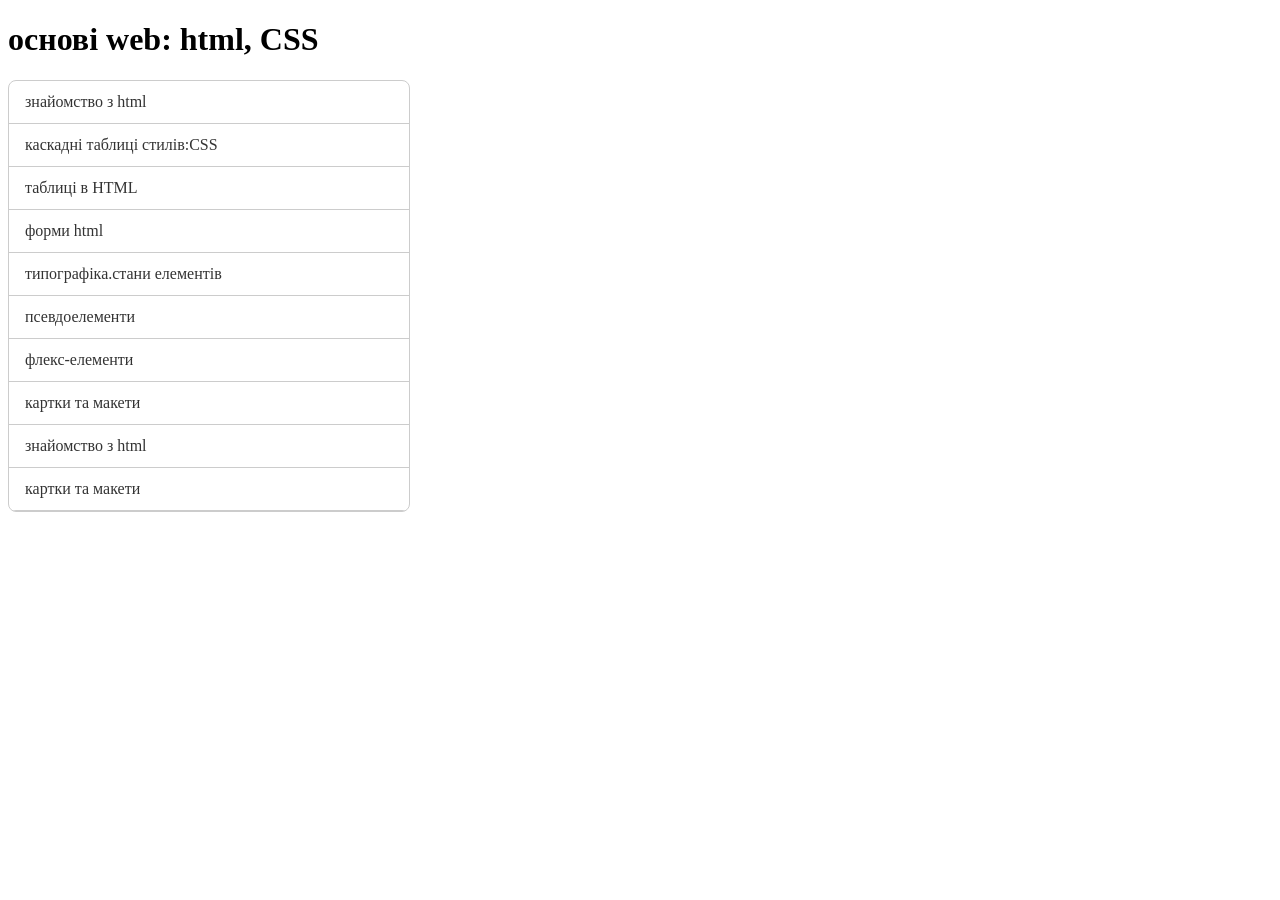
<file: index.html>
<!DOCTYPE html>
<html lang="en">
<head>
    <meta charset="UTF-8">
    <meta name="viewport" content="width=device-width, initial-scale=1.0">
    <title>web core</title>
    <style>
        .a-container{
    border: 1px solid #ccc;
    border-radius: 8px;
    overflow: hidden;
    width: 400px;
        }
        .a-container a {
            display: block;
    padding: 12px 16px;
    color: #333;
    text-decoration: none;
    border-bottom: 1px solid #ccc;
        }
        .a-container a:hover {
    background: #d9dbdd;
        }
    </style>
</head>
<body>
    <h1>основі web: html, CSS</h1>
    <div class="a-container">
    <a href="intro.html">знайомство з html</a>
    <a href="css.html">каскадні таблиці стилів:CSS</a>
    <a href="tables.html">таблиці в HTML</a>
    <a href="forms.html">форми html</a>
    <a href="typo.html">типографіка.стани елементів</a>      
    <a href="battery.html">псевдоелементи</a>
    <a href="flex.html">флекс-елементи</a>
    <a href="cards.html">картки та макети</a>
    <a href="intro.html" class="active">знайомство з html</a>
    <a href="cards.html" class="disabled">картки та макети</a>
</div>
</body>
</html>
</file>
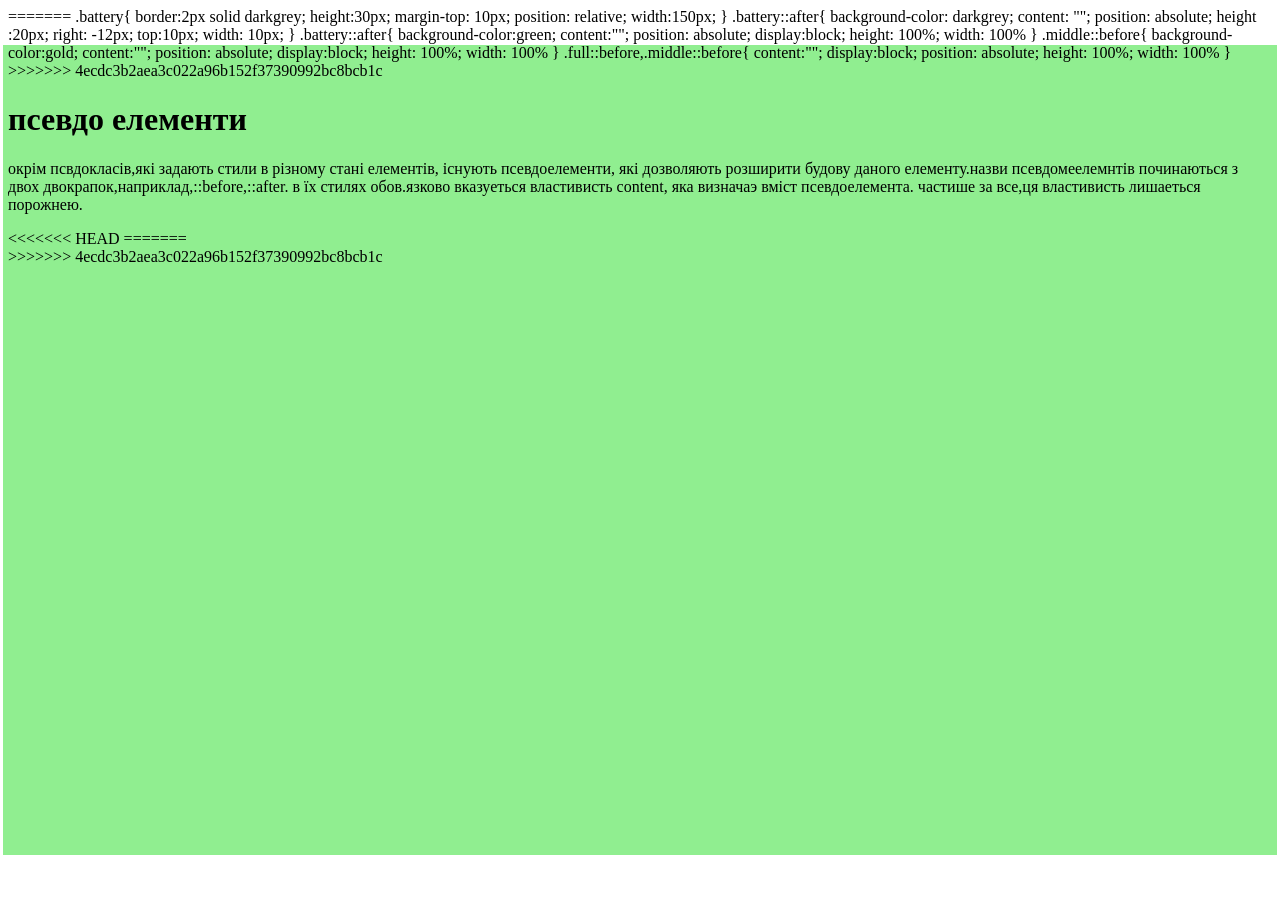
<file: battery.html>
<!DOCTYPE html>
<html lang="en">
<head>
    <meta charset="UTF-8">
    <meta name="viewport" content="width=device-width, initial-scale=1.0">
    <title>pseudo elements</title>
    <style>
<<<<<<< HEAD

  .battery {
    border: 2px solid darkgrey;
    width: 150px;
    height: 30px;
    margin-bottom: 10px;
    position: relative;
  }
  
  .battery::after {
    content: "";
    position: absolute;
    right: -8px;
    top: 8px;
    width: 6px;
    height: 14px;
    background: darkgrey;
  }
  .full::before, .middle::before, .low::before {
    content: "";
    display: block;
    height: 90%;
    left: 3px;
    position: absolute;
    top: 5%;
    z-index: -1;
  }
  .full::before {
    background-color: lightgreen;
    width: calc(100% - 6px);
  }
  .middle::before {
    background-color: gold;
    width: 50%;
  }
  .low::before {
    background-color: red;
    width: 25%;
  }
</style>

<div class="battery full"></div>
<div class="battery middle"></div>
<div class="battery low"></div>

=======
        .battery{
            border:2px solid darkgrey;
            height:30px;
            margin-top: 10px;
            position: relative;
            width:150px;
        }
        .battery::after{
            background-color: darkgrey;
            content: "";
            position: absolute;
            height :20px;
            right: -12px;
            top:10px;
            width: 10px;
        }
        .battery::after{
            background-color:green;
            content:"";
            position: absolute;
            display:block;
            height: 100%;
            width: 100%
        }
     .middle::before{
        background-color:gold;
        content:"";
        position: absolute;
        display:block;
        height: 100%;
        width: 100%
     }
     .full::before,.middle::before{
        content:"";
        display:block;
        position: absolute;
        height: 100%;
        width: 100%
     }
    
        
            
        

    </style>
>>>>>>> 4ecdc3b2aea3c022a96b152f37390992bc8bcb1c
</head>
<body>
    <h1>псевдо елементи</h1>
    <p>
        окрім псвдокласів,які задають стили в різному стані елементів,
        існують псевдоелементи, які дозволяють розширити будову даного
        елементу.назви псевдомеелемнтів починаються з двох двокрапок,наприклад,::before,::after. в їх стилях обов.язково
         вказуеться властивисть content, яка визначаэ вміст псевдоелемента. 
         частише за все,ця властивисть лишаеться порожнею.
    </p>
<<<<<<< HEAD
    
=======
    <div class="battery full"></div>
    <div class="middle:before"></div>
>>>>>>> 4ecdc3b2aea3c022a96b152f37390992bc8bcb1c
</body>
</html>
</file>
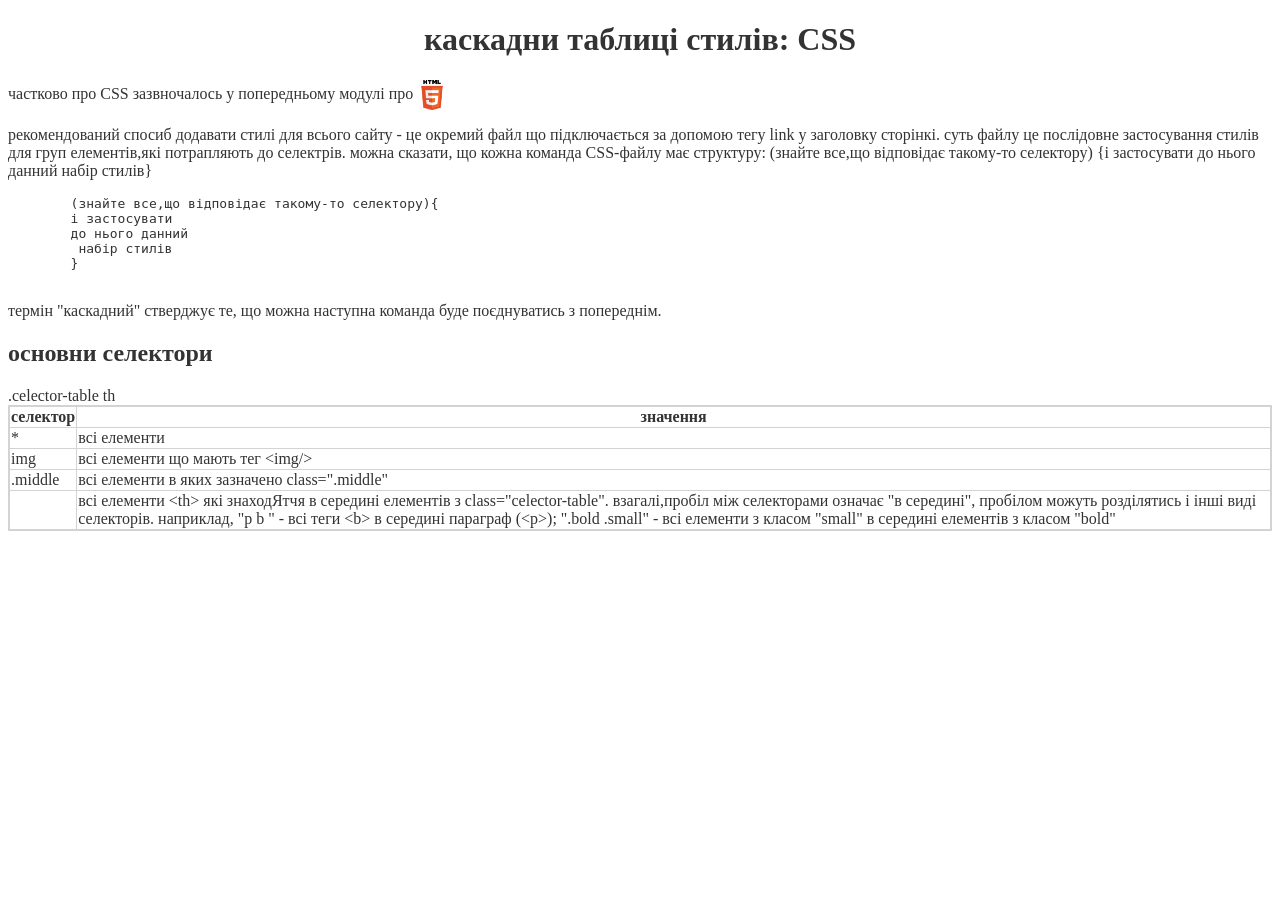
<file: css.html>
<!DOCTYPE html>
<html lang="en">
<head>
    <meta charset="UTF-8">
    <meta name="viewport" content="width=device-width, initial-scale=1.0">
    <title>CSS</title>
    <link rel="stylesheet" href="css.css"/>
</head>
<body>
    <h1> каскадни таблиці стилів: CSS</h1>
    <P>
        частково про CSS зазвночалось у 
        попередньому модулі про
        <a href="intro.html"></a>
            <img class="middle" src="images.png">
        </a>
    </P>
    <p>
        рекомендований спосиб додавати стилі для всього сайту -
        це окремий файл що підключається за допомою тегу link 
        у заголовку сторінкі. суть файлу це послідовне застосування 
        стилів для груп елементів,які потрапляють до селектрів. 
        можна сказати, що кожна команда CSS-файлу має структуру:
        (знайте все,що відповідає такому-то селектору) {і застосувати
        до нього данний набір стилів}
    </p>
    <pre>
        (знайте все,що відповідає такому-то селектору){
        і застосувати
        до нього данний
         набір стилів
        }
    </pre>
    <p>
        термін "каскадний" стверджує те, що можна наступна команда
        буде поєднуватись з попереднім. 
    </p>
    <h2>основни селектори</h2>
    <p>
        <table class="celector-table">
            <thead>
                <tr> <th>селектор</th> <th>значення</th></tr>
            </thead>
        <tbody>
            <tr>
                 <td>*</td> <td>всі елементи
                 </td> 

            <tr> <td>img</td> <td>всі елементи що мають тег &lt;img/&gt;</td> 
            </tr>
            <tr> <td>.middle</td> <td>всі елементи в яких зазначено class=".middle"</td> 
            </tr>
            <tr>.celector-table th<td><td>всі елементи &lt;th&gt; які знаходЯтчя
                в середині елементів з class="celector-table". 
            взагалі,пробіл між селекторами означає "в середині",
            пробілом можуть розділятись і інші виді селекторів. 
            наприклад, "p b " - всі теги &lt;b&gt; в середині
            параграф (&lt;p&gt;);
            ".bold .small" - всі елементи з класом "small"
            в середині елементів з класом "bold"
            </td>
        </tbody>
        </table>
    </p>
</body>
</html>
</file>
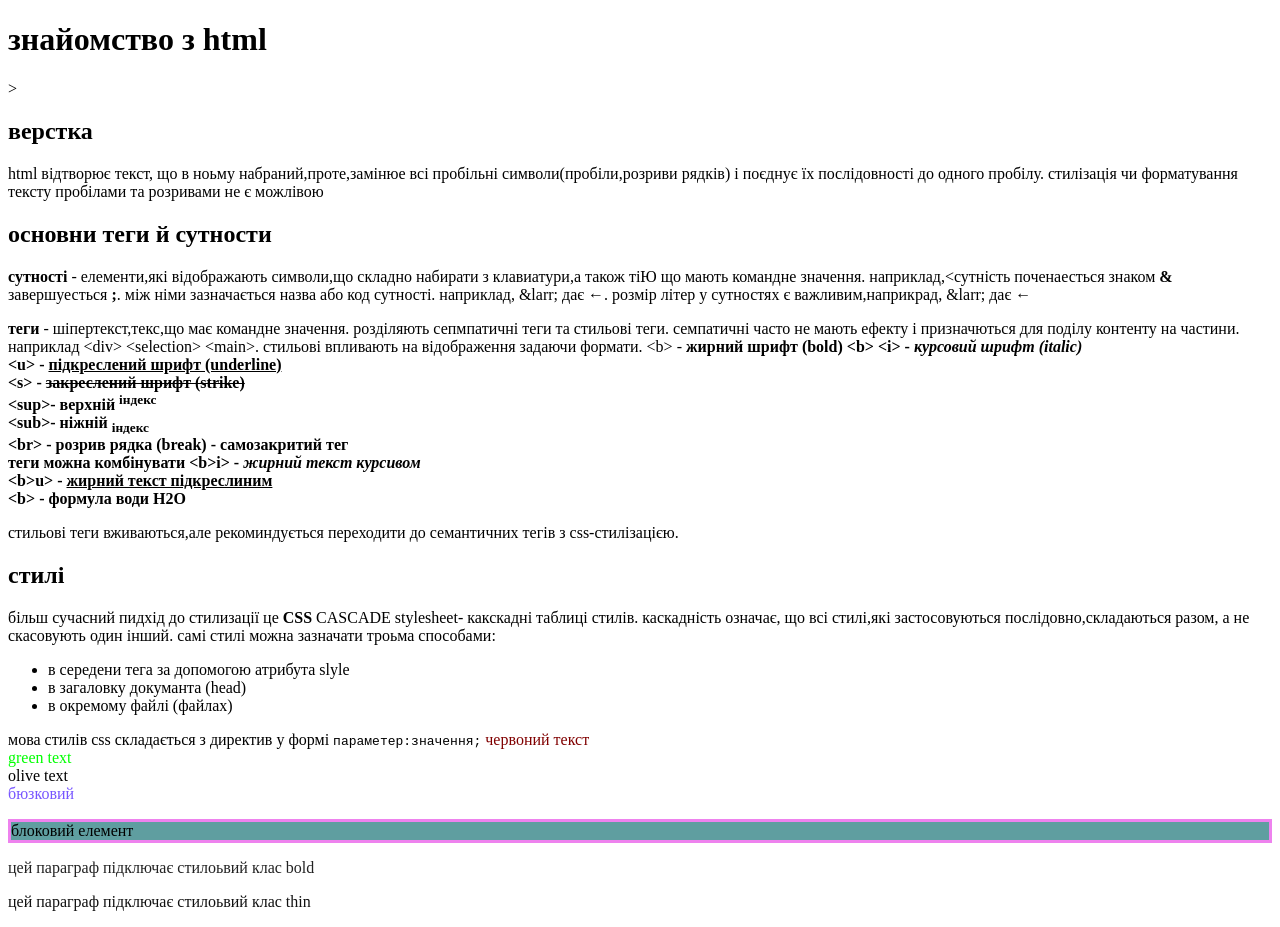
<file: intro.html>
<!DOCTYPE html>
<html lang="en">
<head>
    <meta charset="UTF-8">
    <meta name="viewport" content="width=device-width, initial-scale=1.0">
    <title>intro</title>
    <style>
        .bold{
            color:#222;
            font-weight: 400;
        }
        .thin{
            color:#111
        }
    </style>
</head>
<body>
    <h1>знайомство з html</h1>
    ><h2>верстка</h2>
    <p>
    html відтворює текст, що в ноьму набраний,проте,замінюе всі
    пробільні символи(пробіли,розриви рядків) і 
    поєднує їх послідовності до одного пробілу. стилізація чи
    форматування тексту пробілами та розривами не є можлівою
    </p>
    <h2>основни теги й сутности</h2>
    <p></p>
    <b> сутності</b> - елементи,які відображають символи,що
    складно набирати з клавиатури,а також тіЮ що мають командне значення.
    наприклад,&lt;сутність поченаесться  знаком <b>&amp;</b>
    завершуесться <b>;</b>. між німи зазначається назва або код
    сутності. наприклад, &amp;larr; дає &larr;. розмір літер у сутностях 
    є важливим,наприкрад, &amp;larr; дає &larr;
    </p>
    <p>
        <b>теги</b> - шіпертекст,текс,що має командне значення. 
        розділяють сепмпатичні теги та стильові теги. семпатичні часто
        не мають ефекту і призначються для поділу контенту на частини. 
        наприклад &lt;div&gt; &lt;selection&gt; &lt;main&gt;. 
        стильові впливають на відображення задаючи формати. 
        &lt;b&gt; - <b> жирний шрифт (bold) &lt;b&gt;
        &lt;i&gt; - <i> курсовий шрифт (italic)</i> <br>
        &lt;u&gt; - <u> підкреслений шрифт (underline) </u> <br>
        &lt;s&gt; - <s> закреслений шрифт (strike) </s> <br/>
        &lt;sup&gt;- верхній <sup> індекс</sup> <br/>
        &lt;sub&gt;- ніжній <sub> індекс</sub> <br/>
        &lt;br&gt; - розрив рядка (break) - самозакритий тег <br/>
        теги можна комбінувати
        &lt;b&gt;i&gt; - <b> <i> жирний текст курсивом </i></b> <br/>
        &lt;b&gt;u&gt; - <b> <u> жирний текст підкреслиним </u></b> <br/>
        &lt;b&gt; - формула води H2O </b> <br/>
        </p>
        <p>
            стильові теги вживаються,але рекоминдується переходити до 
            семантичних тегів з css-стилізацією.
        </p>
    <p>
     <h2>стилі</h2>
     більш сучасний пидхід до стилизації це <b>CSS</b> CASCADE stylesheet- 
     какскадні таблиці стилів. каскадність означає, що всі стилі,які 
     застосовуються послідовно,складаються разом, а не скасовують один інший. 
     самі стилі можна зазначати троьма способами:
     </p>
     <ul><!-- UNORDERED LIST маркований (ненумерований)перелік -->
        <li>в середени тега за допомогою атрибута slyle</li>
        <li> в загаловку докуманта (head)</li>
        <li> в окремому файлі (файлах)</li>
     </ul>
     <p>
        мова стилів css складається з директив у формі 
        <code> параметер:значення;</code>
        <!-- span - абсолюто нейтральний тег, нічого не додає, тількі фомує блок -->
         <span style="color:maroon">червоний текст</span> <br/>
         <span style="color:lime">green text</span> <br/>
         <span style="color:rgb ">olive text</span> <br/>
         <span style="color:#7755ff">бюзковий</span> <br/>
         <!-- 00 01 02 .. 09 0a 0b .. 0f 10 11 .. 19 1a .. 1f 20 .. 9f a0 a1 .. ff
          rgb- сустема колоьровання - будь який колір можна скласти з 
          троьх базових колоьрів історично колір задався троьма цифрами,наприклад 0f0 чистий зелений 
          555 - порівну компонентів- сірйи колір від 000 (чорний) до fff (білий)
          такі колоьри також називають "безпечними"
          з рощвитком it точність компонент збільшилась і задаесться двома цифрами 
          якщо велицина мала,то допускаеться перший 0
          000000 (чорний) ffffff (білий)0a0a0a (темний сірий майже чорний)
          0000ff- чистий синій
          -->
          
     </p>
     <!-- div(divison) нейтральний тег,але блоковий- формується з нового рядка 
      з цієї точки зору теги подяляють на рядкови (inline), блокові (block)
      та комбіновані (inline-block). рядкові не регулюють розміри і вставляються 
      у текст, блокові формуються з нового рядка і, якщо не зазначати інше,
      займають усю ширену сторінку. комбіновані вставляються в текст,але можуть регулювати розміри.-->
      <!-- деякі стильові параметри є збірними - поєднують декілька значень,
  що розділяються через пробіл. -->
  <!-- Розмірність величин:
  1px - піксель, мінімальна відстань на екрані,
  1vw - 1% від ширини вкладки (viewport width)
  1vh - 1% від висоти
  1em - висота литери "М"- пошерене для текстив
  1% відсоток від батьківського елемента
  -->
      <div style="background-color:cadetblue;border : 3px solid violet">блоковий елемент </div>
    </p>
    <p class="bold">  цей параграф підключає стилоьвий клас bold </p>
    <p class="thin">  цей параграф підключає стилоьвий клас thin </p>
</body>
</html>
</file>
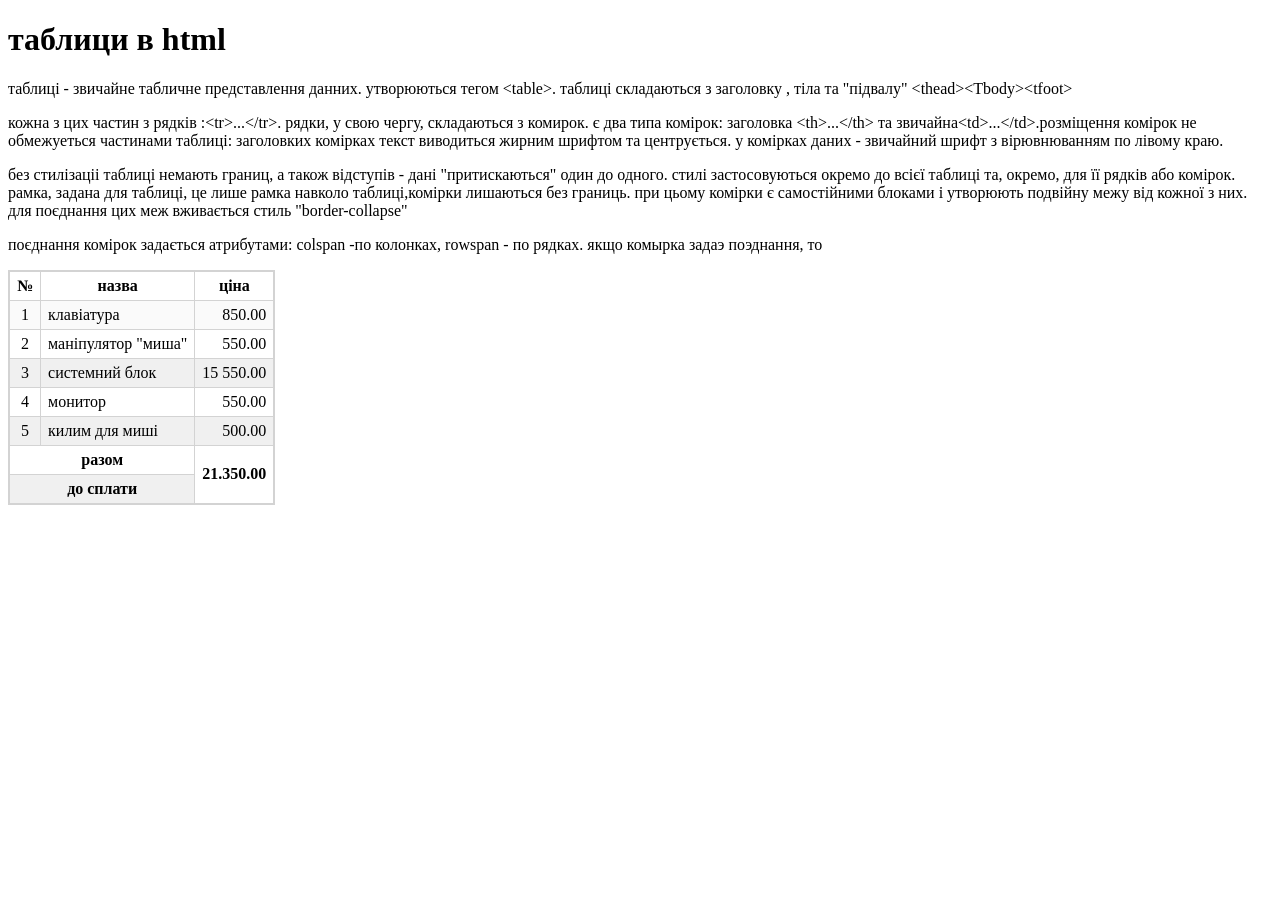
<file: tables.html>
<!DOCTYPE html>
<html lang="en">
<head>
    <meta charset="UTF-8">
    <meta name="viewport" content="width=device-width, initial-scale=1.0">
    <title>таблиці</title>
</head>
<body>
    <link rel="stylesheet" href="tables.css"/>
</body>
<H1>таблици в html</H1>
<p>
    таблиці - звичайне табличне представлення данних. 
    утворюються тегом &lt;table&gt;. 
    таблиці складаються з заголовку , тіла та "підвалу" 
    &lt;thead&gt;&lt;Tbody&gt;&lt;tfoot&gt;
   </p>
   <p>
    кожна з цих частин з рядків :&lt;tr&gt;...&lt;/tr&gt;. 
    рядки, у свою чергу, складаються з комирок. є два типа комірок:
    заголовка &lt;th&gt;...&lt;/th&gt;
    та звичайна&lt;td&gt;...&lt;/td&gt;.розміщення комірок не
     обмежуеться частинами таблиці: заголовких комірках
    текст виводиться жирним шрифтом та центрується. у комірках даних - 
    звичайний шрифт з вірювнюванням по лівому краю. 
   </p>
   <p>
    без стилізаціі таблиці немають границ, а також відступів - дані
    "притискаються" один до одного. 
    стилі застосовуються окремо до всієї таблиці та, окремо, для її
    рядків або комірок. рамка, задана для таблиці, це лише рамка
    навколо таблиці,комірки лишаються без границь. при цьому комірки
    є самостійними блоками і утворюють подвійну межу від кожної з них. 
    для поєднання цих меж вживається стиль "border-collapse"
   </p>
   <p>
    поєднання комірок задається атрибутами: colspan -по колонках,
    rowspan - по рядках. якщо комырка задаэ поэднання, то
   </p>
   <table class="product-table">
            <thead>
                <tr>
                    <th>№</th>
                    <th>назва</th>
                    <th>ціна</th>
                </tr>
            </thead>
            <Tbody>
                <tr>
                    <td>1</td>
                    <td>клавіатура</td>
                    <td>850.00</td>
                </tr>
            </Tbody>
            <tfoot>
                <tr>
                    <td>2</td>
                    <td>маніпулятор "миша"</td>
                    <td>550.00</td>
                </tr>
                <tr>
                    <td>3</td>
                    <td>системний блок</td>
                    <td>15 550.00</td>
                </tr>
                <tr>
                    <td>4</td>
                    <td>монитор</td>
                    <td>550.00</td>
                </tr>
                <tr>
                    <td>5</td>
                    <td>килим для миші</td>
                    <td>500.00</td>
                </tr>
                <tr>
                <th colspan="2">разом</th>
                <th rowspan="2">21.350.00</th>
                <tr>
                    <th colspan="2">до сплати</th   >
            </tr>
            </tfoot>
            
            
        </table>
    

</html>
</file>
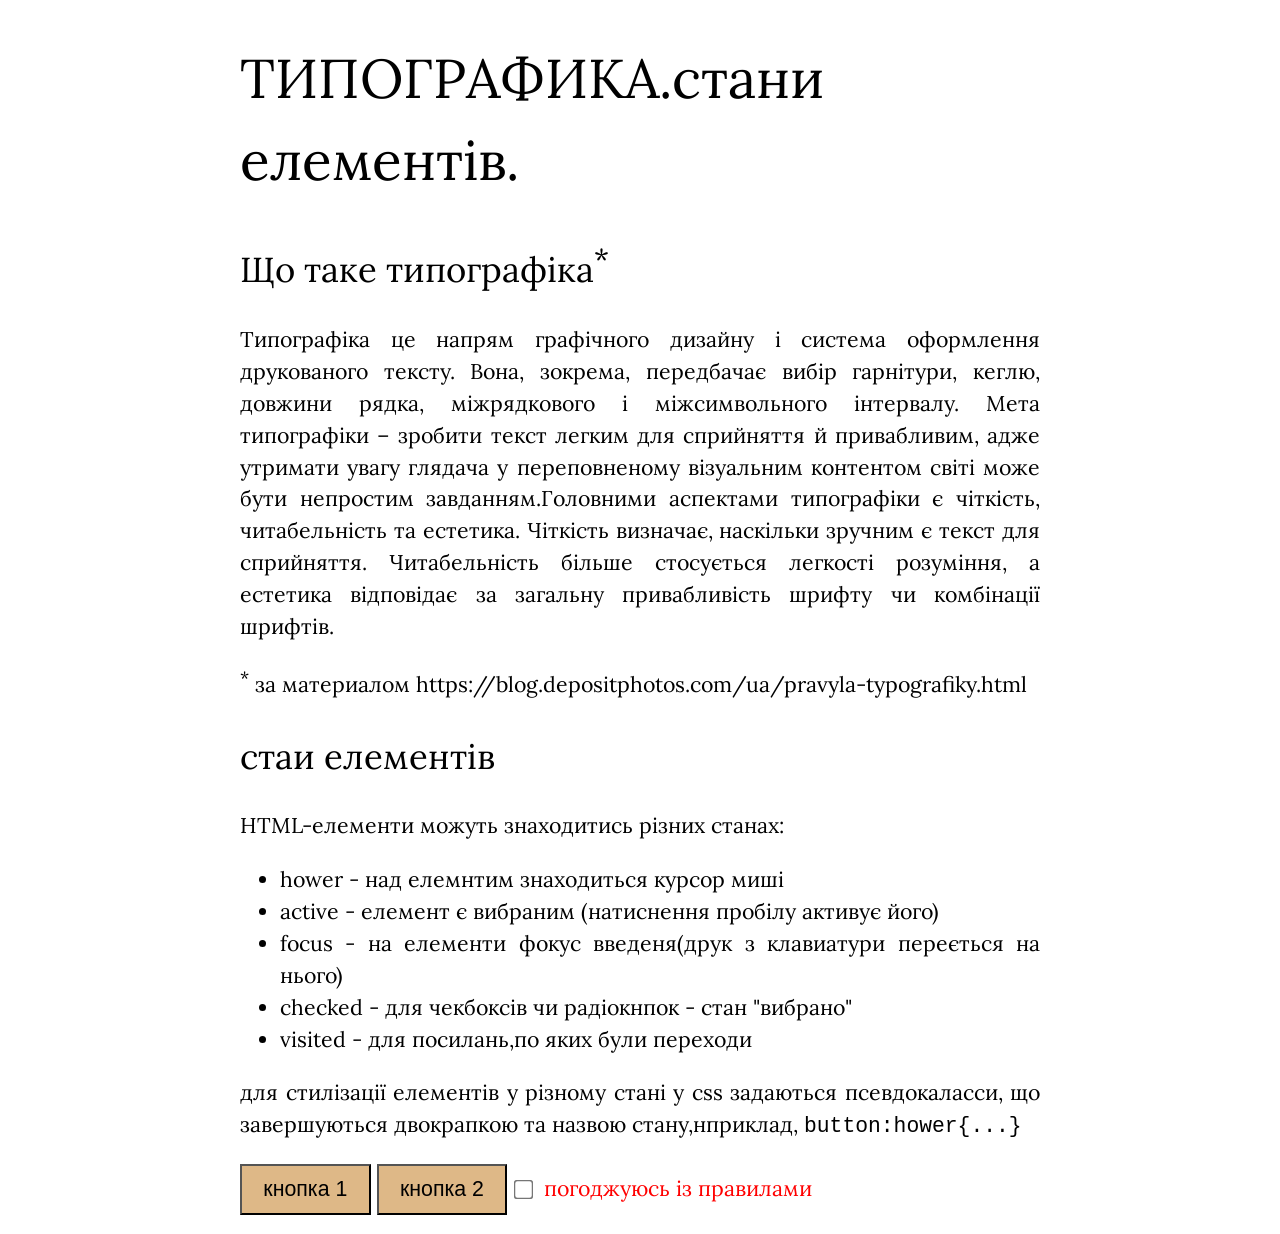
<file: typo.html>
<!DOCTYPE html>
<html lang="en">
<head>
    <title>typo</title>
    <link rel="preconnect" href="https://fonts.googleapis.com">
    <link rel="preconnect" href="https://fonts.gstatic.com" crossorigin>
    <link href="https://fonts.googleapis.com/css2?family=Lora:ital,wght@0,400..700;1,400..700&display=swap" rel="stylesheet">  <meta charset="UTF-8">
    <meta name="viewport" content="width=device-width, initial-scale=1.0">
    <link rel="stylesheet" href="typo.css">
    
</head>
<body class="roboto-regular">
    <h1 class="display-large"> ТИПОГРАФИКА.стани елементів.</h1>
    <h2 class="display-medium">Що таке типографіка<sup>*</sup></h2>
    <p>Типографіка  це напрям графічного дизайну і система оформлення друкованого тексту. Вона, зокрема,
     передбачає вибір гарнітури, кеглю, довжини рядка, міжрядкового і міжсимвольного інтервалу. Мета типографіки
      – зробити текст легким для сприйняття й привабливим, адже утримати увагу глядача у переповненому візуальним
       контентом світі може бути непростим завданням.Головними аспектами типографіки є чіткість, читабельність та
        естетика. Чіткість визначає, наскільки зручним є текст для сприйняття. Читабельність більше стосується
         легкості розуміння, а естетика відповідає за загальну привабливість шрифту чи комбінації шрифтів.
    </p>

       <sup>*</sup> за материалом https://blog.depositphotos.com/ua/pravyla-typografiky.html </p>
       <h2 class="display-medium">стаи елементів</h2>
       <p>
        HTML-елементи можуть знаходитись різних станах:
       </p>
       <ul>
        <li>hower - над елемнтим знаходиться курсор миші</li>
        <li>active - елемент є вибраним (натиснення пробілу активує його)</li>
        <li>focus - на елементи фокус введеня(друк з клавиатури переється на нього)</li>
        <li>checked - для чекбоксів чи радіокнпок - стан "вибрано"</li>
        <li>visited - для посилань,по яких були переходи</li>
        </ul>
        <P>
            для стилізації елементів у різному стані у css задаються псевдокаласси,
            що завершуються двокрапкою та назвою стану,нприклад,
            <code> button:hower{...}</code>
        </P>
        <p>
            <button> кнопка 1</button>
            <button> кнопка 2</button>
            <input type="checkbox" id="agree" /><label for="agree">погоджуюсь із правилами</label>
        </p>
       
</body>
</html>
</file>
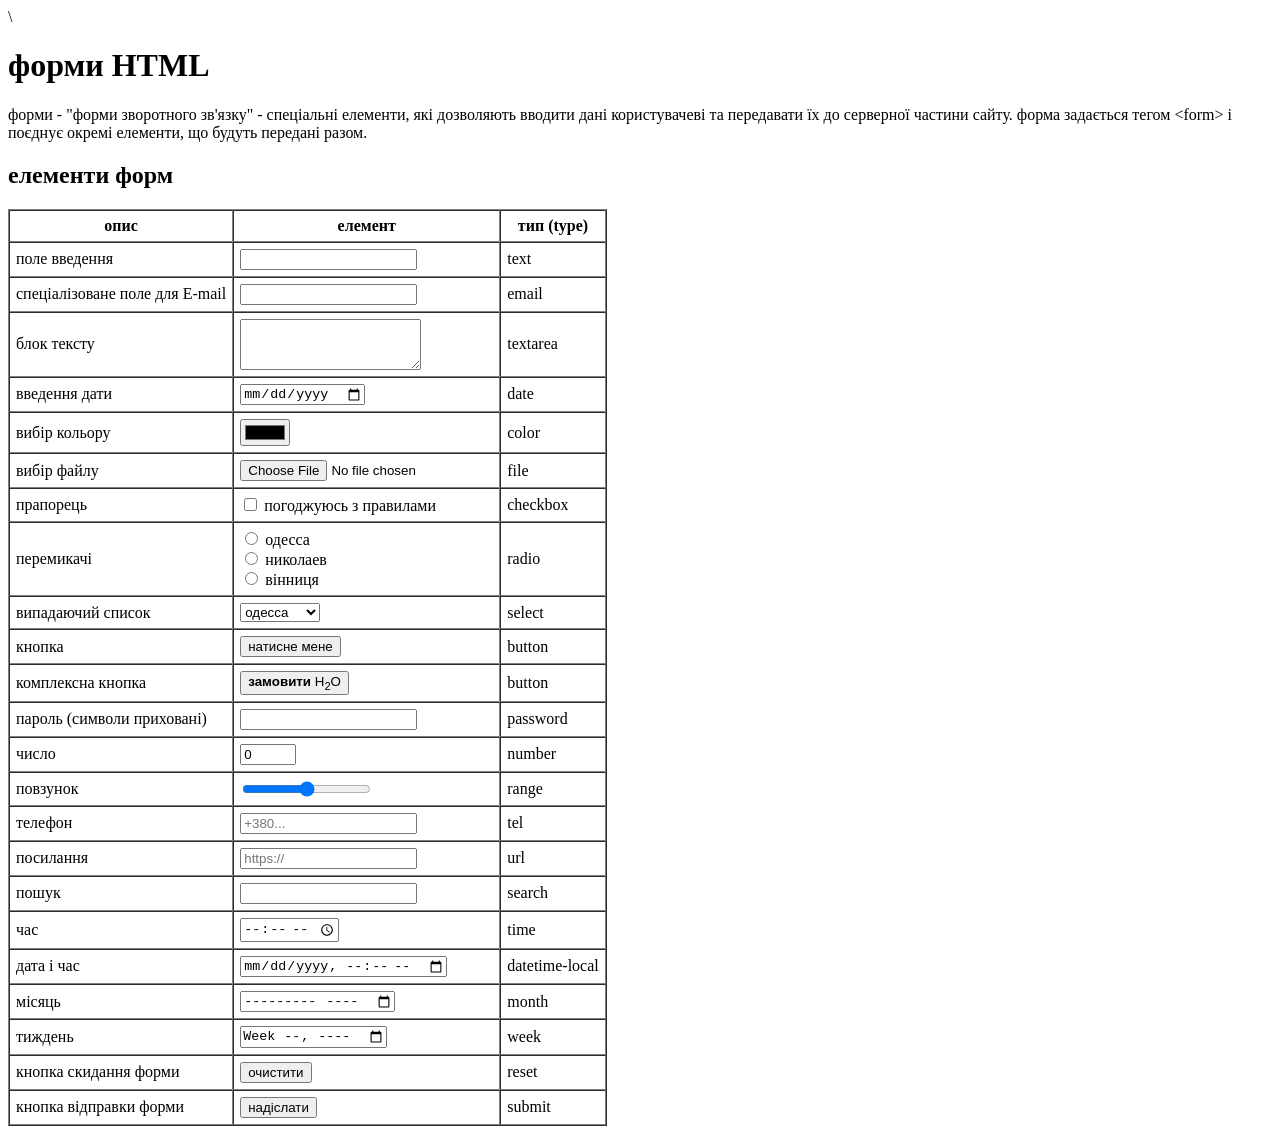
<file: дз.htm>
\<!DOCTYPE html>
<html lang="uk">
<head>
    <meta charset="UTF-8">
    <title>Форми HTML</title>
</head>
<body>
    <h1>форми HTML</h1>
    <p>
        форми - "форми зворотного зв'язку" - спеціальні елементи, які дозволяють вводити дані користувачеві
        та передавати їх до серверної частини сайту. форма задається тегом &lt;form&gt; і поєднує окремі
        елементи, що будуть передані разом.
    </p>

    <h2>елементи форм</h2>

    <form action="#" method="post">
        <table border="1" cellpadding="6" cellspacing="0">
            <tr>
                <th>опис</th>
                <th>елемент</th>
                <th>тип (type)</th>
            </tr>

            <!-- Вже розглянуті -->
            <tr>
                <td>поле введення</td>
                <td><input type="text" name="name"></td>
                <td>text</td>
            </tr>
            <tr>
                <td>спеціалізоване поле для E-mail</td>
                <td><input type="email" name="email"></td>
                <td>email</td>
            </tr>
            <tr>
                <td>блок тексту</td>
                <td><textarea name="message" rows="3" cols="20"></textarea></td>
                <td>textarea</td>
            </tr>
            <tr>
                <td>введення дати</td>
                <td><input type="date" name="date"></td>
                <td>date</td>
            </tr>
            <tr>
                <td>вибір кольору</td>
                <td><input type="color" name="color"></td>
                <td>color</td>
            </tr>
            <tr>
                <td>вибір файлу</td>
                <td><input type="file" name="file"></td>
                <td>file</td>
            </tr>
            <tr>
                <td>прапорець</td>
                <td><label><input type="checkbox" name="rules"> погоджуюсь з правилами</label></td>
                <td>checkbox</td>
            </tr>
            <tr>
                <td>перемикачі</td>
                <td>
                    <label><input type="radio" name="city" value="odesa"> одесса</label><br>
                    <label><input type="radio" name="city" value="mykolaiv"> николаев</label><br>
                    <label><input type="radio" name="city" value="vinnytsia"> вінниця</label>
                </td>
                <td>radio</td>
            </tr>
            <tr>
                <td>випадаючий список</td>
                <td>
                    <select name="city2">
                        <option>одесса</option>
                        <option>николаев</option>
                        <option>вінниця</option>
                    </select>
                </td>
                <td>select</td>
            </tr>
            <tr>
                <td>кнопка</td>
                <td><button type="button">натисне мене</button></td>
                <td>button</td>
            </tr>
            <tr>
                <td>комплексна кнопка</td>
                <td><button type="button"><b>замовити</b> H<sub>2</sub>O</button></td>
                <td>button</td>
            </tr>

            <!-- Нові типи -->
            <tr>
                <td>пароль (символи приховані)</td>
                <td><input type="password" name="password"></td>
                <td>password</td>
            </tr>
            <tr>
                <td>число</td>
                <td><input type="number" name="number" min="0" max="100" value="0"></td>
                <td>number</td>
            </tr>
            <tr>
                <td>повзунок</td>
                <td><input type="range" name="range" min="0" max="10" value="5"></td>
                <td>range</td>
            </tr>
            <tr>
                <td>телефон</td>
                <td><input type="tel" name="tel" placeholder="+380..."></td>
                <td>tel</td>
            </tr>
            <tr>
                <td>посилання</td>
                <td><input type="url" name="url" placeholder="https://"></td>
                <td>url</td>
            </tr>
            <tr>
                <td>пошук</td>
                <td><input type="search" name="search"></td>
                <td>search</td>
            </tr>
            <tr>
                <td>час</td>
                <td><input type="time" name="time"></td>
                <td>time</td>
            </tr>
            <tr>
                <td>дата і час</td>
                <td><input type="datetime-local" name="datetime"></td>
                <td>datetime-local</td>
            </tr>
            <tr>
                <td>місяць</td>
                <td><input type="month" name="month"></td>
                <td>month</td>
            </tr>
            <tr>
                <td>тиждень</td>
                <td><input type="week" name="week"></td>
                <td>week</td>
            </tr>
            <tr>
                <td>кнопка скидання форми</td>
                <td><input type="reset" value="очистити"></td>
                <td>reset</td>
            </tr>
            <tr>
                <td>кнопка відправки форми</td>
                <td><input type="submit" value="надіслати"></td>
                <td>submit</td>
            </tr>
        </table>
    </form>
</body>
</html
</file>
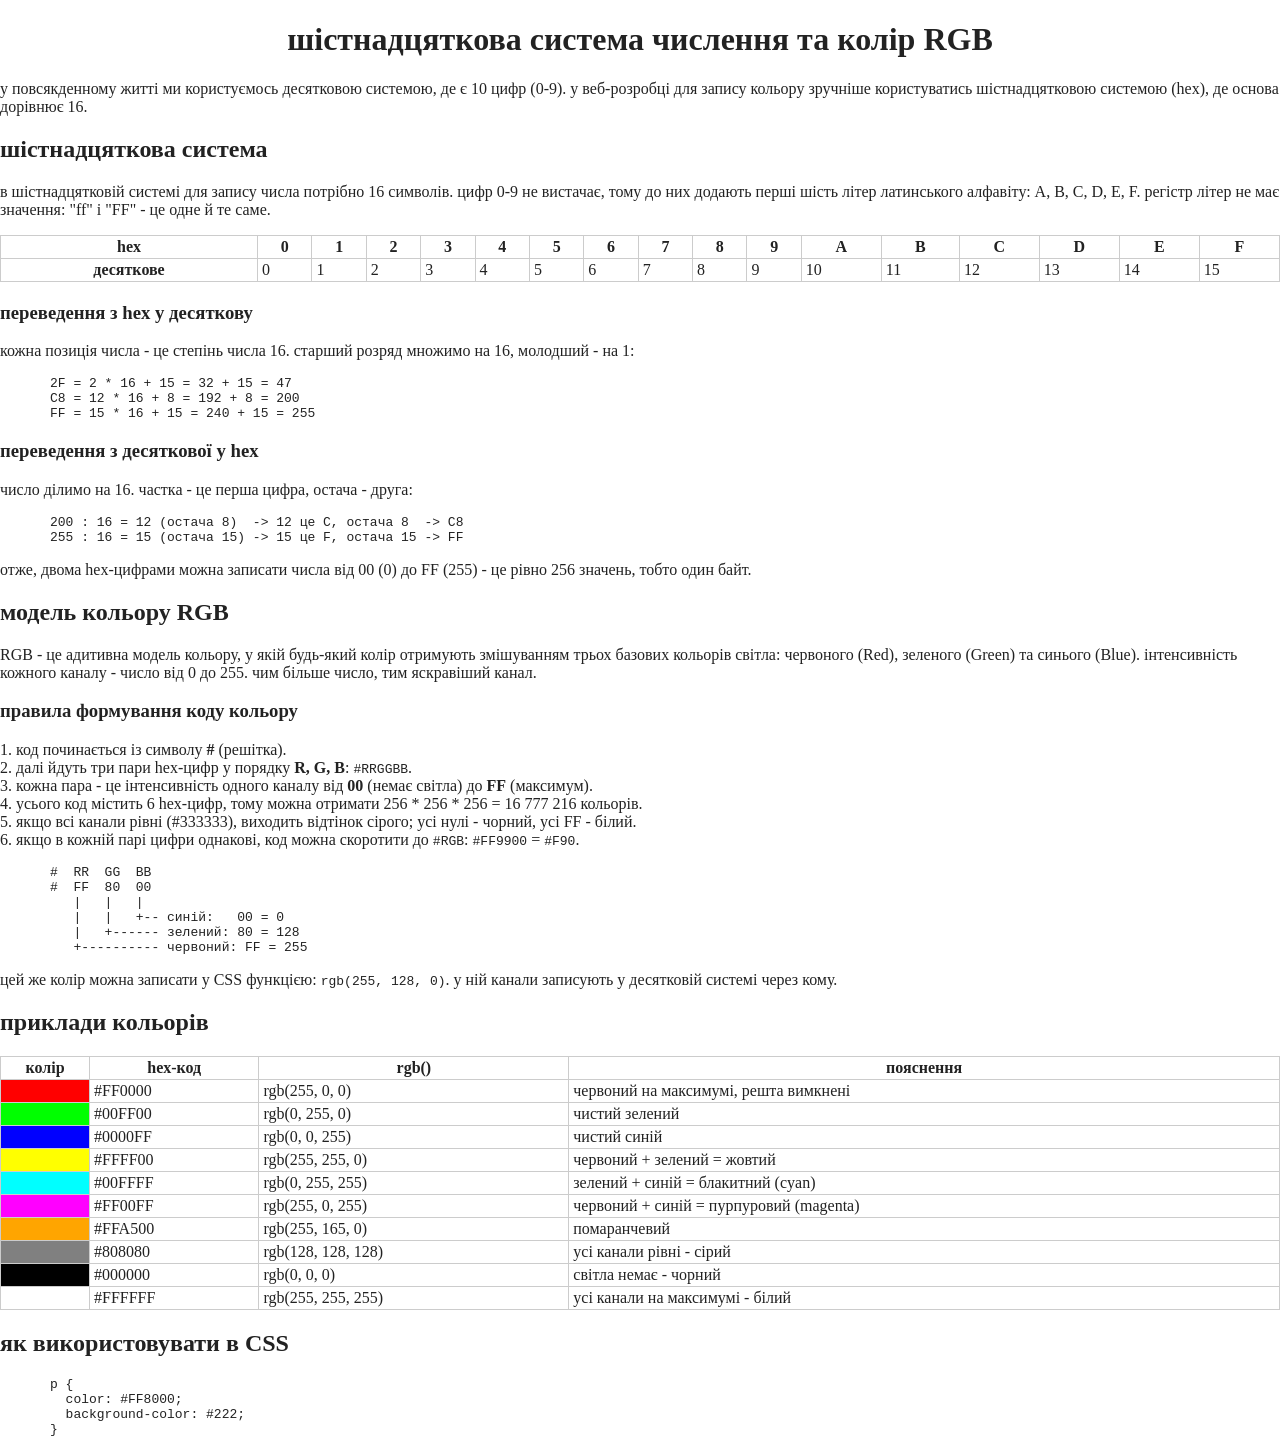
<file: дз.html>
<!DOCTYPE html>
<html lang="uk">
<head>
<meta charset="UTF-8">
<title>Шістнадцяткова система числення та колір RGB</title>
<style>
  body { font-family: "Times New Roman", serif; color: #222; margin: 0; }
  h1 { text-align: center; }
  pre { font-size: 13px; margin-left: 50px; }
  table { border: 1px solid #aaa; border-collapse: collapse; width: 100%; margin-bottom: 20px; }
  th, td { border: 1px solid #ccc; padding: 2px 4px; text-align: left; vertical-align: top; }
  th { text-align: center; }
  .sw { width: 80px; }
</style>
</head>
<body>

<h1>шістнадцяткова система числення та колір RGB</h1>

<p>у повсякденному житті ми користуємось десятковою системою, де є 10 цифр (0-9). у веб-розробці для запису кольору зручніше користуватись шістнадцятковою системою (hex), де основа дорівнює 16.</p>

<h2>шістнадцяткова система</h2>

<p>в шістнадцятковій системі для запису числа потрібно 16 символів. цифр 0-9 не вистачає, тому до них додають перші шість літер латинського алфавіту: A, B, C, D, E, F. регістр літер не має значення: "ff" і "FF" - це одне й те саме.</p>

<table>
  <tr><th>hex</th><th>0</th><th>1</th><th>2</th><th>3</th><th>4</th><th>5</th><th>6</th><th>7</th><th>8</th><th>9</th><th>A</th><th>B</th><th>C</th><th>D</th><th>E</th><th>F</th></tr>
  <tr><th>десяткове</th><td>0</td><td>1</td><td>2</td><td>3</td><td>4</td><td>5</td><td>6</td><td>7</td><td>8</td><td>9</td><td>10</td><td>11</td><td>12</td><td>13</td><td>14</td><td>15</td></tr>
</table>

<h3>переведення з hex у десяткову</h3>
<p>кожна позиція числа - це степінь числа 16. старший розряд множимо на 16, молодший - на 1:</p>

<pre>
2F = 2 * 16 + 15 = 32 + 15 = 47
C8 = 12 * 16 + 8 = 192 + 8 = 200
FF = 15 * 16 + 15 = 240 + 15 = 255
</pre>

<h3>переведення з десяткової у hex</h3>
<p>число ділимо на 16. частка - це перша цифра, остача - друга:</p>

<pre>
200 : 16 = 12 (остача 8)  -> 12 це C, остача 8  -> C8
255 : 16 = 15 (остача 15) -> 15 це F, остача 15 -> FF
</pre>

<p>отже, двома hex-цифрами можна записати числа від 00 (0) до FF (255) - це рівно 256 значень, тобто один байт.</p>

<h2>модель кольору RGB</h2>

<p>RGB - це адитивна модель кольору, у якій будь-який колір отримують змішуванням трьох базових кольорів світла: червоного (Red), зеленого (Green) та синього (Blue). інтенсивність кожного каналу - число від 0 до 255. чим більше число, тим яскравіший канал.</p>

<h3>правила формування коду кольору</h3>

<p>1. код починається із символу <b>#</b> (решітка).<br>
2. далі йдуть три пари hex-цифр у порядку <b>R, G, B</b>: <code>#RRGGBB</code>.<br>
3. кожна пара - це інтенсивність одного каналу від <b>00</b> (немає світла) до <b>FF</b> (максимум).<br>
4. усього код містить 6 hex-цифр, тому можна отримати 256 * 256 * 256 = 16 777 216 кольорів.<br>
5. якщо всі канали рівні (#333333), виходить відтінок сірого; усі нулі - чорний, усі FF - білий.<br>
6. якщо в кожній парі цифри однакові, код можна скоротити до <code>#RGB</code>: <code>#FF9900</code> = <code>#F90</code>.</p>

<pre>
#  RR  GG  BB
#  FF  80  00
   |   |   |
   |   |   +-- синій:   00 = 0
   |   +------ зелений: 80 = 128
   +---------- червоний: FF = 255
</pre>

<p>цей же колір можна записати у CSS функцією: <code>rgb(255, 128, 0)</code>. у ній канали записують у десятковій системі через кому.</p>

<h2>приклади кольорів</h2>

<table>
  <tr><th>колір</th><th>hex-код</th><th>rgb()</th><th>пояснення</th></tr>
  <tr><td class="sw" style="background:#FF0000"></td><td>#FF0000</td><td>rgb(255, 0, 0)</td><td>червоний на максимумі, решта вимкнені</td></tr>
  <tr><td class="sw" style="background:#00FF00"></td><td>#00FF00</td><td>rgb(0, 255, 0)</td><td>чистий зелений</td></tr>
  <tr><td class="sw" style="background:#0000FF"></td><td>#0000FF</td><td>rgb(0, 0, 255)</td><td>чистий синій</td></tr>
  <tr><td class="sw" style="background:#FFFF00"></td><td>#FFFF00</td><td>rgb(255, 255, 0)</td><td>червоний + зелений = жовтий</td></tr>
  <tr><td class="sw" style="background:#00FFFF"></td><td>#00FFFF</td><td>rgb(0, 255, 255)</td><td>зелений + синій = блакитний (cyan)</td></tr>
  <tr><td class="sw" style="background:#FF00FF"></td><td>#FF00FF</td><td>rgb(255, 0, 255)</td><td>червоний + синій = пурпуровий (magenta)</td></tr>
  <tr><td class="sw" style="background:#FFA500"></td><td>#FFA500</td><td>rgb(255, 165, 0)</td><td>помаранчевий</td></tr>
  <tr><td class="sw" style="background:#808080"></td><td>#808080</td><td>rgb(128, 128, 128)</td><td>усі канали рівні - сірий</td></tr>
  <tr><td class="sw" style="background:#000000"></td><td>#000000</td><td>rgb(0, 0, 0)</td><td>світла немає - чорний</td></tr>
  <tr><td class="sw" style="background:#FFFFFF;"></td><td>#FFFFFF</td><td>rgb(255, 255, 255)</td><td>усі канали на максимумі - білий</td></tr>
</table>

<h2>як використовувати в CSS</h2>

<pre>
p {
  color: #FF8000;
  background-color: #222;
}
</pre>

</body>
</html>
</file>
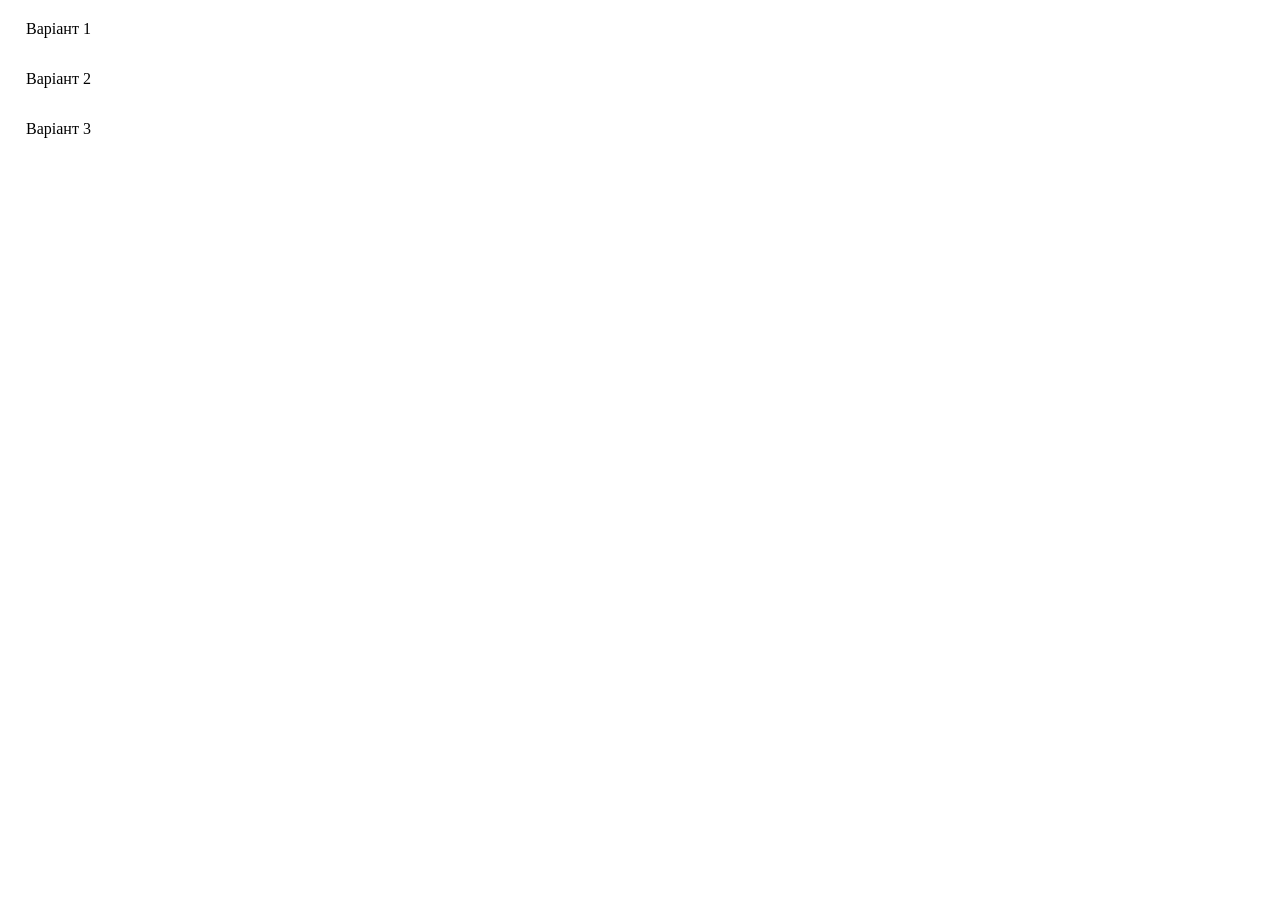
<file: дз0,3.html>
<!DOCTYPE html>
<html lang="uk">
<head>
<meta charset="UTF-8">
<style>
  .option input { display: none; }         

  .option span {
    display: block;
    padding: 10px 16px;
    margin: 8px 0;
    border: 2px solid transparent;          
    border-radius: 8px;
    cursor: pointer;
  }

  .option input:checked + span {
    border-color: #4a90e2;                 
  }
</style>
</head>
<body>
  <label class="option">
    <input type="radio" name="choice" value="1">
    <span>Варіант 1</span>
  </label>
  <label class="option">
    <input type="radio" name="choice" value="2">
    <span>Варіант 2</span>
  </label>
  <label class="option">
    <input type="radio" name="choice" value="3">
    <span>Варіант 3</span>
  </label>
</body>
</html>
</file>
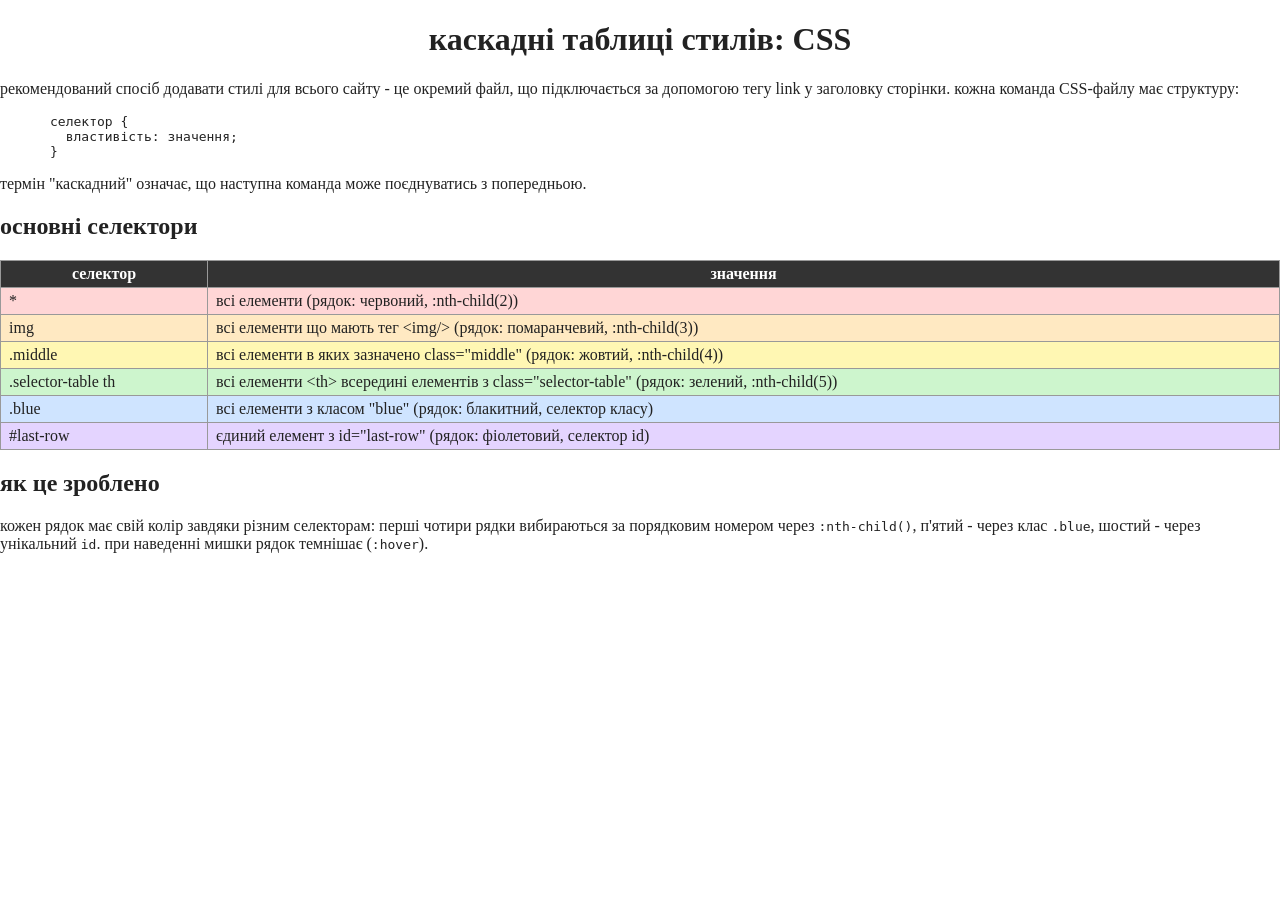
<file: дз1.html>
<!DOCTYPE html>
<html lang="uk">
<head>
<meta charset="UTF-8">
<title>каскадні таблиці стилів: CSS</title>
<style>
  body { font-family: "Times New Roman", serif; color: #222; margin: 0; }
  h1 { text-align: center; }
  pre { font-size: 13px; margin-left: 50px; }

  /* селектор елемента: таблиця і клітинки */
  table { border-collapse: collapse; width: 100%; }
  th, td { border: 1px solid #999; padding: 4px 8px; text-align: left; }

  /* селектор нащадка: тільки th всередині .selector-table */
  .selector-table th { background: #333; color: #fff; text-align: center; }

  /* селектор :nth-child - рядки за порядковим номером */
  .selector-table tr:nth-child(2) { background: #ffd6d6; }   /* червоний */
  .selector-table tr:nth-child(3) { background: #ffe9c2; }   /* помаранчевий */
  .selector-table tr:nth-child(4) { background: #fff7b3; }   /* жовтий */
  .selector-table tr:nth-child(5) { background: #cdf5cd; }   /* зелений */

  /* селектор класу - рядок з класом */
  .selector-table tr.blue { background: #cfe4ff; }           /* блакитний */

  /* селектор id - один унікальний рядок */
  #last-row { background: #e4d4ff; }                         /* фіолетовий */

  /* псевдоклас :hover - рядок при наведенні мишки */
  .selector-table tr:hover td { background: rgba(0, 0, 0, 0.12); }
</style>
</head>
<body>

<h1>каскадні таблиці стилів: CSS</h1>

<p>рекомендований спосіб додавати стилі для всього сайту - це окремий файл, що підключається за допомогою тегу link у заголовку сторінки. кожна команда CSS-файлу має структуру:</p>

<pre>
селектор {
  властивість: значення;
}
</pre>

<p>термін "каскадний" означає, що наступна команда може поєднуватись з попередньою.</p>

<h2>основні селектори</h2>

<table class="selector-table">
  <tr><th>селектор</th><th>значення</th></tr>
  <tr><td>*</td><td>всі елементи (рядок: червоний, :nth-child(2))</td></tr>
  <tr><td>img</td><td>всі елементи що мають тег &lt;img/&gt; (рядок: помаранчевий, :nth-child(3))</td></tr>
  <tr><td>.middle</td><td>всі елементи в яких зазначено class="middle" (рядок: жовтий, :nth-child(4))</td></tr>
  <tr><td>.selector-table th</td><td>всі елементи &lt;th&gt; всередині елементів з class="selector-table" (рядок: зелений, :nth-child(5))</td></tr>
  <tr class="blue"><td>.blue</td><td>всі елементи з класом "blue" (рядок: блакитний, селектор класу)</td></tr>
  <tr id="last-row"><td>#last-row</td><td>єдиний елемент з id="last-row" (рядок: фіолетовий, селектор id)</td></tr>
</table>

<h2>як це зроблено</h2>

<p>кожен рядок має свій колір завдяки різним селекторам: перші чотири рядки вибираються за порядковим номером через <code>:nth-child()</code>, п'ятий - через клас <code>.blue</code>, шостий - через унікальний <code>id</code>. при наведенні мишки рядок темнішає (<code>:hover</code>).</p>

</body>
</html>
</file>
<file: css.css>
*{color:#333;
}
img{
    width: 30px
}

h1{
    text-align: center;
}

.middle {
    vertical-align: middle;
}
.celector-table {
    border:2px solid lightgrey;
    border-collapse: collapse;
}


.celector-table th, .celector-table td{
    border:1px solid lightgrey;
}
</file>
<file: tables.css>
.product-table {
    border:2px solid lightgray;
    border-collapse:collapse;
}
.product-table  th,.product-table td{
    border:1px solid lightgray;
    padding: 5px 7px;/* перший вертикальний,другий - горизонтальний*/
}
.product-table td:first-child{/*:first-child-перший у блоці (тут у рядку)*/
    text-align: center;
}
.product-table td:nth-child(3){/*:nth-child n-й елемент (3 - кожен третий)*/
    text-align:right;
}
.product-table tbody tr:nth-child(odd){/*odd - непарні елементи*/
    background-color:#fafafa
}
.product-table tfoot tr:nth-child(even){/*odd - непарні елементи*/
    background-color:#f0f0f0
}
</file>
<file: typo.css>
body {
    margin: auto;
    max-width: 800px;
    text-align: justify;
}

.roboto-regular {
    font-family: "Lora", serif;
    font-optical-sizing: auto;
    font-weight: 400;
    font-size: 16pt;
    font-style: normal;
    font-variation-settings: "wdth" 80;
    line-height: 1.5;

.display-large {
  font-size:41pt;
  font-weight:400;
  font-variation-settings: "wdth" 75;
}
}
.display-medium{
  font-size: 26pt;
  font-weight:400;
}
button{
  background-color:burlywood;
  font-size:16pt;
  padding: .5em 1em;
}

button:hover {/*базовий стиль - для всіх станів*/
background-color:burlywood;
}
button:focus {/*базовий стиль - для всіх станів*/
background-color:rgb(26,109,50)
}
#agree{/* з символу # починається стилі для атрибута id="agree"...)*/
  margin-right: 1em;
transform:scale(1.5);
}
#agree ~ label{/*~ - наступний елемент за даними (з тегом label)*/
  color:red;

}
#agree:checked ~ label{/*~ - наступний елемент за даними (з тегом label)*/
  color:green;

}
#agree:hover ~ label {/*базовий стиль - для всіх станів*/
background-color:black
}
</file>
